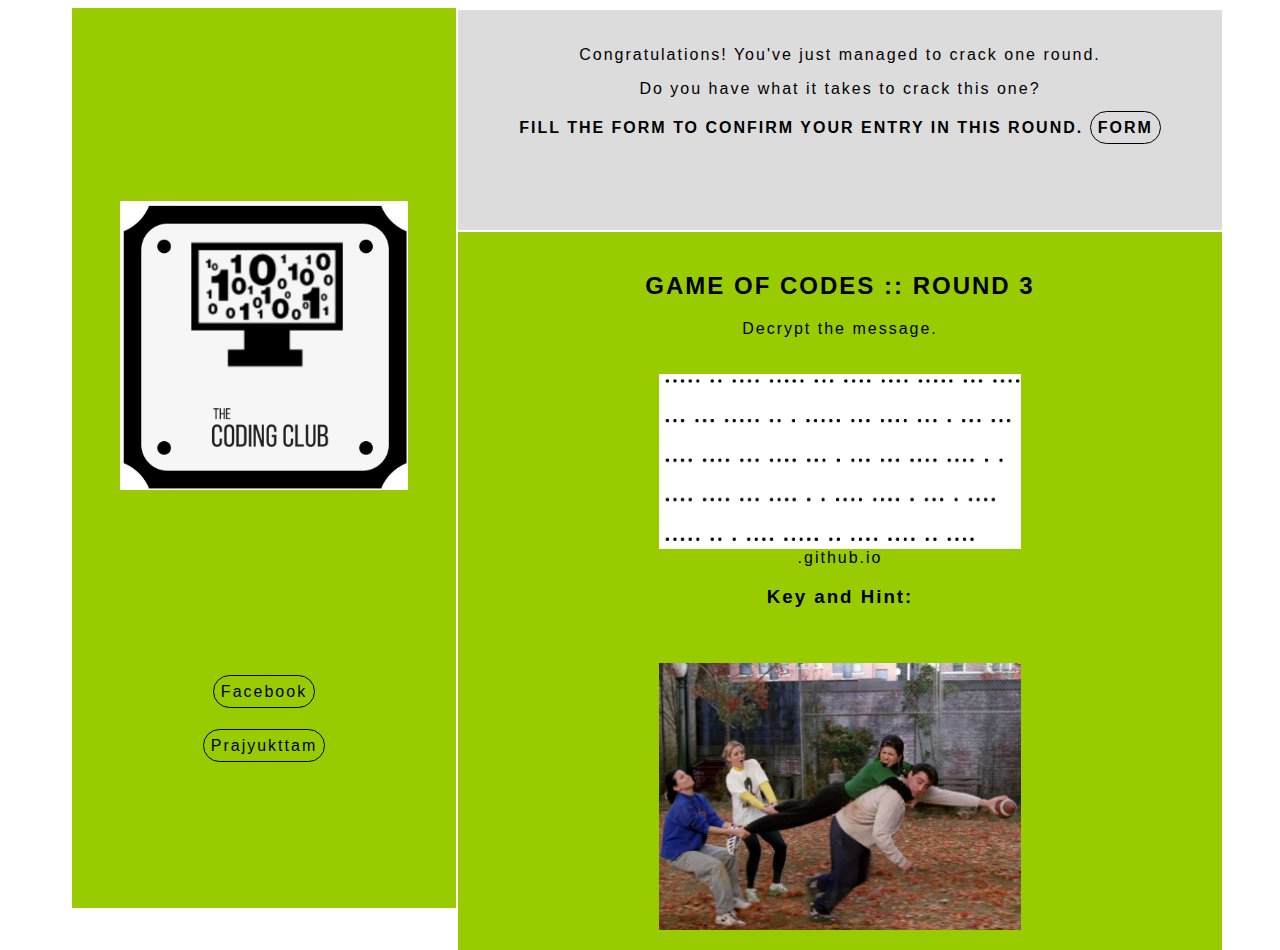
<file: index2.html>
<html>
<head>
<meta name="viewport" content="width=1000">
<link rel='stylesheet' type='text/css' href='style2.css'>
<title>
Game of Codes
</title>
</head>


<body>

	<div id="sidebar">
		<img id="logo" src = "cc.jpg">
		<br/>
		<a href="https://www.facebook.com/CodingClubADBU/">Facebook</a>
		<br/><br/><br/>
		<a href="http://prajyukttam.dbuniversity.ac.in/Coding%20Club.html">Prajyukttam</a>
	</div>

	<div id="main">
		<div id="header">
			<p> Congratulations! You've just managed to crack one round. </p>
			<p> Do you have what it takes to crack this one?</p>
			<h4>FILL THE FORM TO CONFIRM YOUR ENTRY IN THIS ROUND. <a href="https://docs.google.com/forms/d/e/1FAIpQLSf6uN3l1SGvCf0Lt0YQSd2enZ8JpiLaRBYhufkgurZA2QjYow/viewform?usp=sf_link">FORM</a></h4>
		</div>

		<div id="content">
			<h2>GAME OF CODES :: ROUND 3</h2>
			Decrypt the message.
			<br/><br/><br/>
			<img id="image" src = "round3.png"><br/>.github.io
            <br>
            <h3>Key and Hint:</h3>
            <br>
            <br>
            <img id="image" src = "clue3.jpg">
		</div>

	</div>	

</body>
</html>
</file>
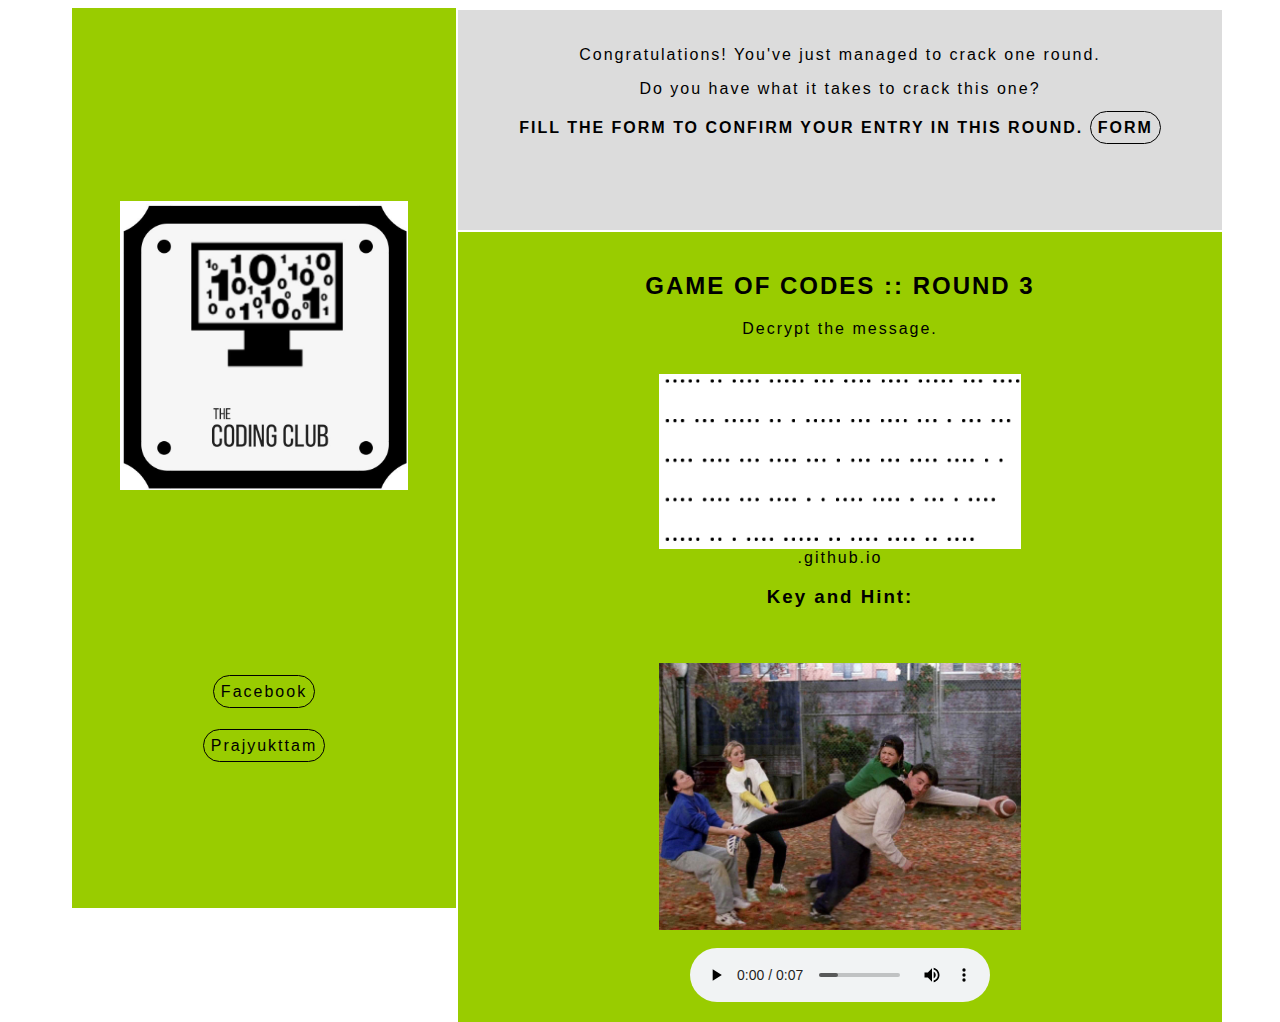
<file: index3.html>
<html>
<head>
<meta name="viewport" content="width=1000">
<link rel='stylesheet' type='text/css' href='style2.css'>
<title>
Game of Codes
</title>
</head>


<body>

	<div id="sidebar">
		<img id="logo" src = "cc.jpg">
		<br/>
		<a href="https://www.facebook.com/CodingClubADBU/">Facebook</a>
		<br/><br/><br/>
		<a href="http://prajyukttam.dbuniversity.ac.in/Coding%20Club.html">Prajyukttam</a>
	</div>

	<div id="main">
		<div id="header">
			<p> Congratulations! You've just managed to crack one round. </p>
			<p> Do you have what it takes to crack this one?</p>
			<h4>FILL THE FORM TO CONFIRM YOUR ENTRY IN THIS ROUND. <a href="https://docs.google.com/forms/d/e/1FAIpQLSf6uN3l1SGvCf0Lt0YQSd2enZ8JpiLaRBYhufkgurZA2QjYow/viewform?usp=sf_link">FORM</a></h4>
		</div>

		<div id="content">
			<h2>GAME OF CODES :: ROUND 3</h2>
			Decrypt the message.
			<br/><br/><br/>
			<img id="image" src = "round3.png"><br/>.github.io
            <br>
            <h3>Key and Hint:</h3>
            <br>
            <br>
            <img id="image" src = "clue3.jpg">
            <br>
            <br>
            <audio controls>
              <source src="piche.mpeg" type="audio/mpeg">
            Your browser does not support the audio element.
            </audio>
		</div>

	</div>	

</body>
</html>
</file>
<file: style2.css>
a:link{
	border-radius: 25px;
	border: 1px solid black;
	padding: 7px;
	text-decoration: none;
	color: black;
}

a:visited{
	border-radius: 25px;
	border: 1px solid black;
	padding: 7px;
	text-decoration: none;
	color: black;
}

a:hover{
	border-radius: 25px;
	background-color: #DCDCDC;
	padding: 7px;
	border: 1px solid black;
	color: black;
	text-decoration: none;
}

#sidebar{
	position: fixed;
	width: 30%;
	height: 100%;
	background-color: #99CC00;
	margin-left: 5%;
	margin-right: 5px;
	text-align: center;
	font-family: Helvetica;
	letter-spacing: 2px;
}

#main{
	margin-left: 35%;
	position: absolute;
	width: 60%;
	height:100%;
	text-align: center;
}
#header{
	padding: 20px;
	height: 20%;
	text-align: center;
	margin: 2px;
	background-color: #DCDCDC;
	text-align: center;
	letter-spacing: 2px;
	font-family: Helvetica;
}
#content{
	padding: 20px;
	text-align: center;
	min-height: 75%;
	margin: 2px;
	background-color:  #99CC00;
	text-align: center;
	letter-spacing: 2px;
	font-family: Helvetica;
}


#logo{
	width: 75%;
	height: 75%;
	object-fit: contain;
}

#image{
	width: 50%;
}

#image2{
	width: 60%;
}

#inside-img{
	width: 20%;
	height: 20%;
}
</file>
